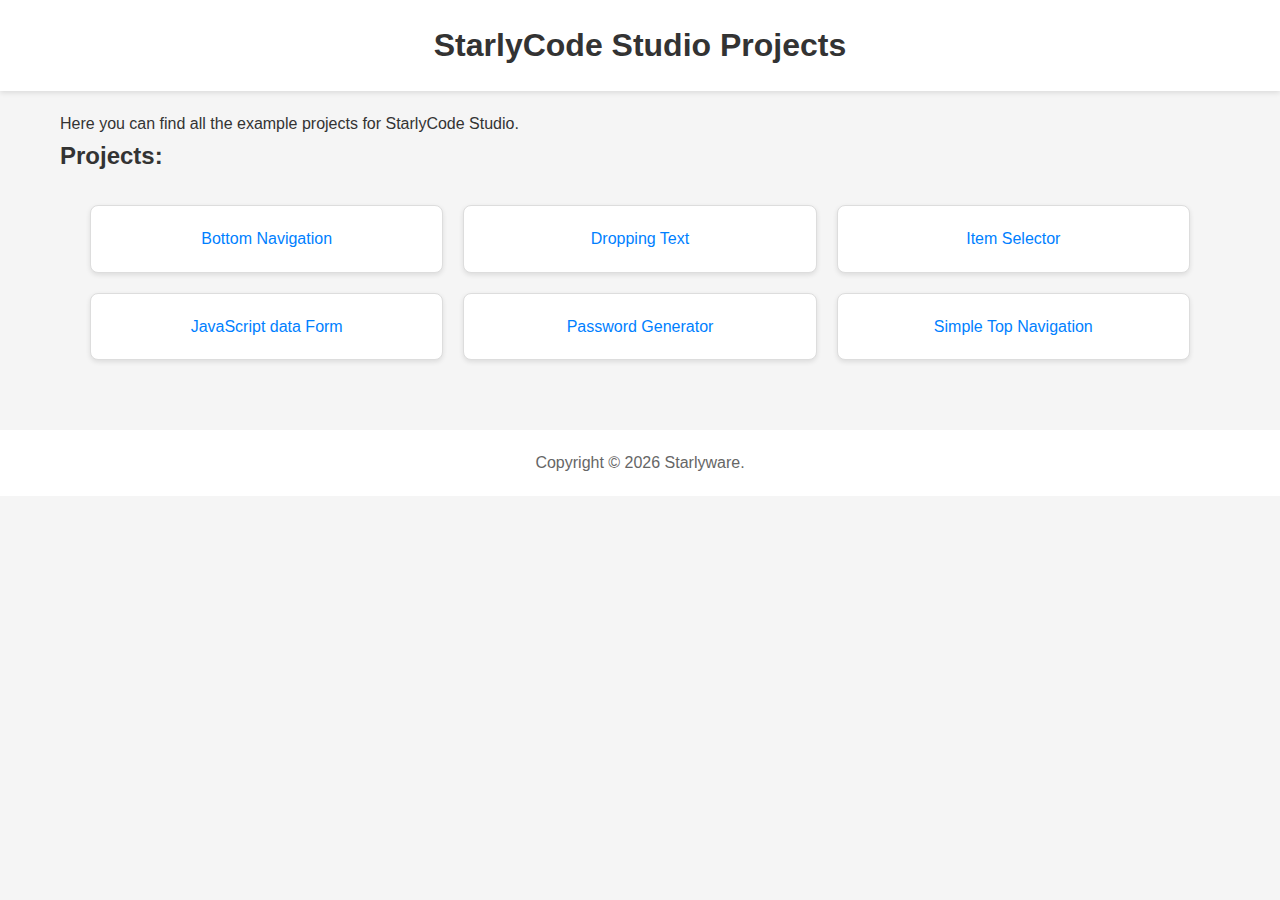
<file: index.html>
<!--
  Solution: StarlyCode Projects
  Author: Gianluca Grasso (https://github.com/gian-grasso)
  License: http://www.apache.org/licenses/LICENSE-2.0
-->
<!DOCTYPE html>
<html>
    <head>
        <title>StarlyCode Projects</title>
        <meta charset="UTF-8">
        <meta name="author" content="Gianluca Grasso">
        <meta name="description" content="">
        <meta name="generator" content="StarlyCode Studio">
        <link rel="icon" type="image/png" href="https://www.starlyware.com/files/images/logos/starlycode.png">
        <link href="assets/css/style.css" rel="stylesheet" type="text/css">
    </head>
    <body>
        <header class="header">
            <div>
                <h1>StarlyCode Studio Projects</h1>
            </div>
        </header>

        <div class="container">
          <p class="text">Here you can find all the example projects for StarlyCode Studio.</p>
          
          <h2>Projects:</h2>
          <ul>
            <li><a href="Bottom Navigation/index.html">Bottom Navigation</a></li>
            <li><a href="Dropping Text/index.html">Dropping Text</a></li>
            <li><a href="Item Selector/index.html">Item Selector</a></li>
            <li><a href="JavaScript data Form/index.html">JavaScript data Form</a></li>
            <li><a href="Password Generator/index.php">Password Generator</a></li>
            <li><a href="Simple Top Navigation/index.html">Simple Top Navigation</a></li>
          </ul>
        </div>
        
        <footer class="footer">
          <p id="copyright-year"></p>
        </footer>
        
        <!-- Copyright -->
        <script type="text/javascript">
          var date = new Date();
          var year = date.getFullYear();
          document.getElementById('copyright-year').innerHTML = ("Copyright \u00A9 " + year + " Starlyware.");
        </script>
    </body>
</html>
</file>
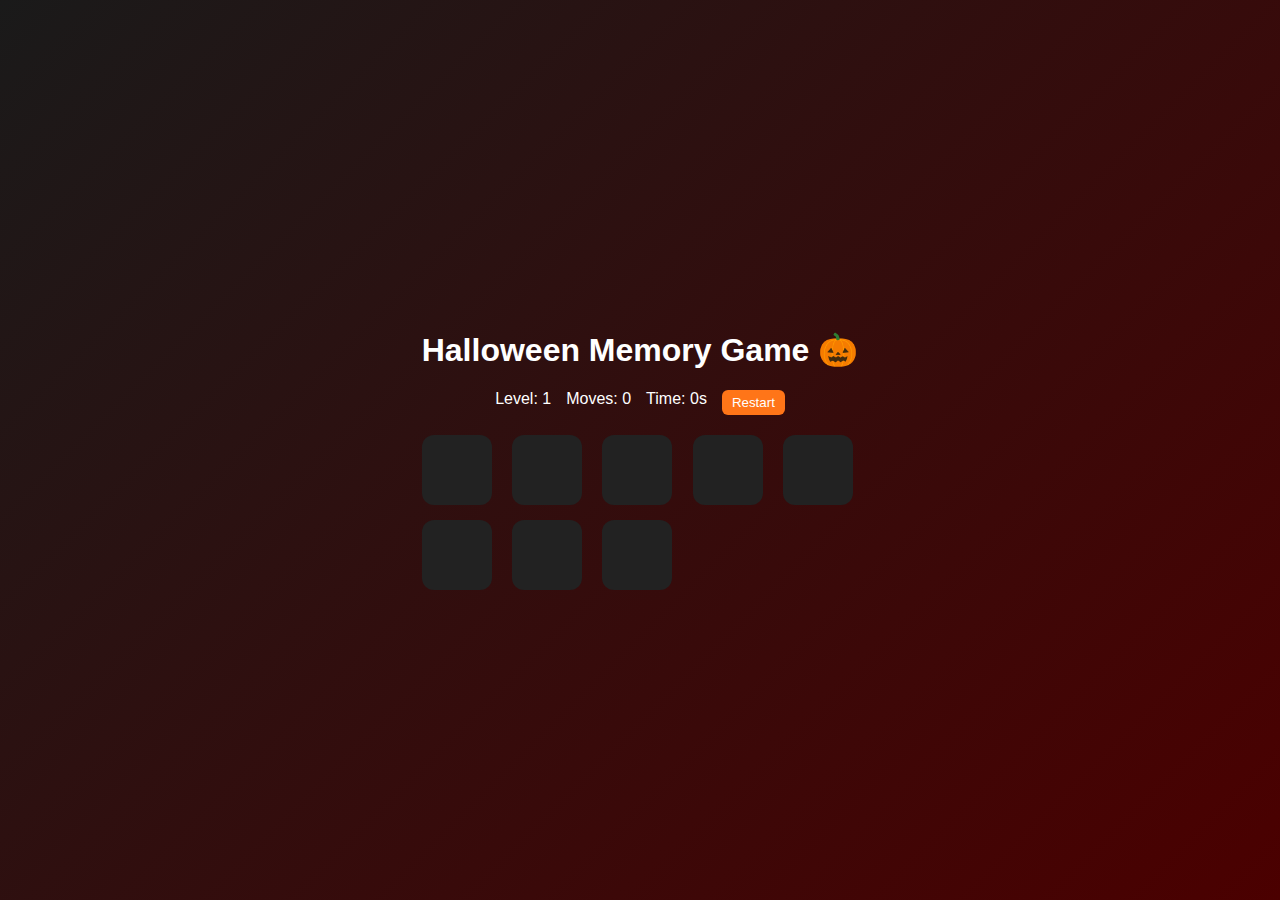
<file: Halloween Memory Game/index.html>
<!--
  Project: Halloween Memory Game
  Author: Gianluca Grasso (https://github.com/gian-grasso)
  License: http://www.apache.org/licenses/LICENSE-2.0
-->

<!DOCTYPE html>
<html lang="en">
  <head>
    <meta charset="UTF-8">
    <meta name="author" content="Gianluca Grasso">
    <meta name="viewport" content="width=device-width, initial-scale=1.0">
    <title>Halloween Memory Game &#x1F383;</title>
    <link rel="icon" type="image/png" href="https://www.starlyware.com/files/images/logos/starlycode.png">
    <link rel="stylesheet" href="style/style.css">
  </head>
  <body>
    <div class="container">
      <h1>Halloween Memory Game &#x1F383;</h1>
      <div class="stats">
        <span>Level: <span id="level">1</span></span>
        <span>Moves: <span id="moves">0</span></span>
        <span>Time: <span id="timer">0</span>s</span>
        <button id="restart">Restart</button>
      </div>
      <div id="gameBoard" class="board"></div>
    </div>

    <!-- Sounds -->
    <audio id="sound-match" src="sounds/correct.mp3"></audio>
    <audio id="sound-wrong" src="sounds/wrong.mp3"></audio>
    <audio id="sound-win" src="sounds/win.mp3"></audio>

    <script src="js/script.js"></script>
  </body>
</html>
</file>
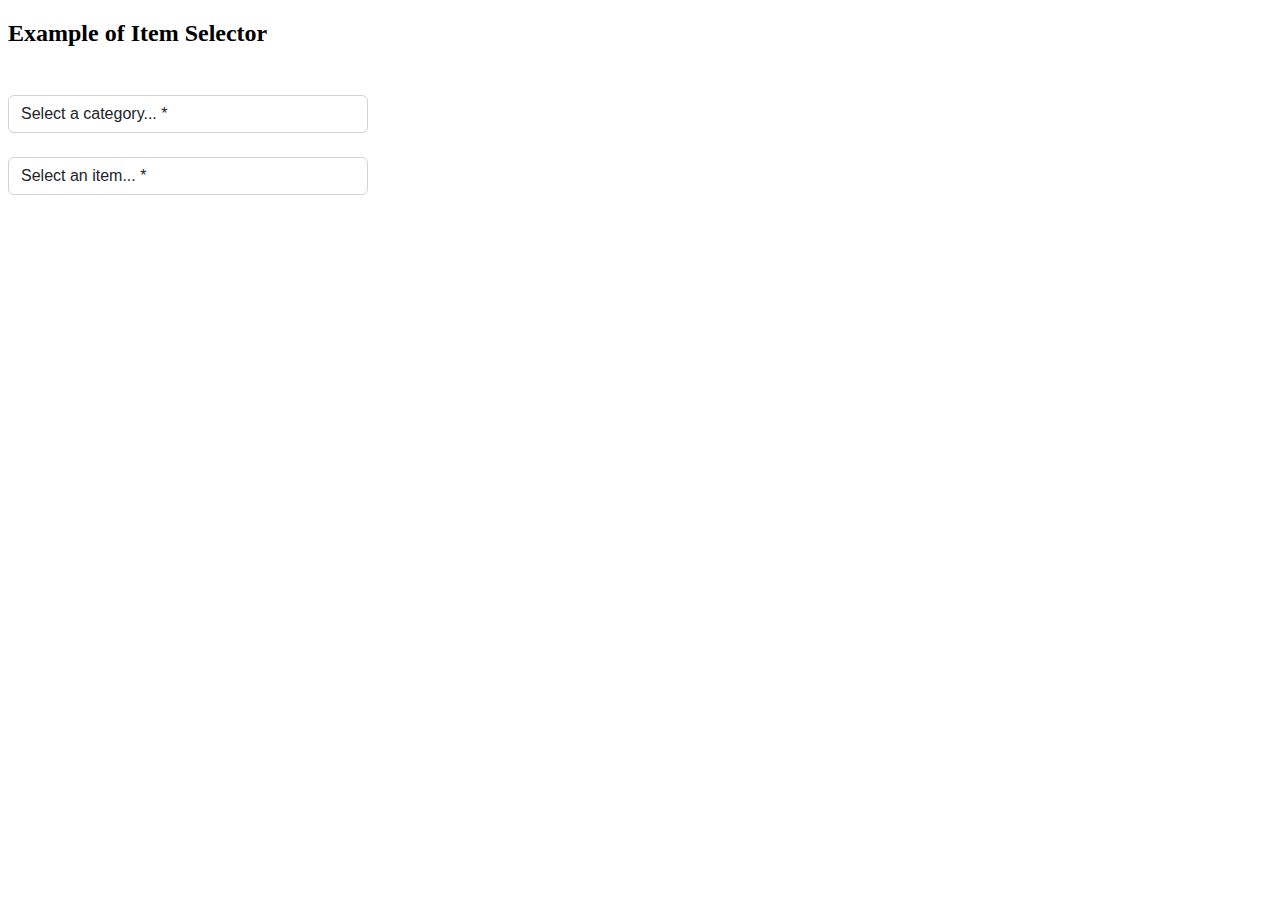
<file: Item Selector/index.html>
<!--
  Project: Item Selector
  Author: Gianluca Grasso (https://github.com/gian-grasso)
  License: http://www.apache.org/licenses/LICENSE-2.0
-->
<!DOCTYPE html>
<html>
    <head>
      <title>Item Selector</title>
        <meta charset="UTF-8">
        <meta name="author" content="Gianluca Grasso">
        <meta name="description" content="Item Selector for drop-down list">
        <meta name="generator" content="StarlyCode Studio">
        <link rel="icon" type="image/png" href="https://www.starlyware.com/files/images/logos/starlycode.png">
        <link href="style/style.css" rel="stylesheet" type="text/css">
    </head>
    <body>
        <div class="container">

        <div class="section-title">
          <h2>Example of Item Selector</h2>
        </div>

        <div class="mt-5">
          
            <div class="col-lg-8 mt-5 mt-lg-0">
              
              <div class="form-group mt-3">
                <select class="form-control" name="category" id="category" required>
                    <option value="" class="select-none" data-items="none">Select a category... *</option>
                    <option value="Animals" data-items="Dog,Cat,Bird,Snake">Animals</option>
                    <option value="Colors" data-items="Green,Yellow,Pink,Blue">Colors</option>
                    <option value="Cities" data-items="Rome,Berlin,Madrid,Paris">Cities</option>
                </select> 
              </div>
              
              <div class="form-group mt-3">
                <select class="form-control" name="item" id="item" required>
                    <option value="none" class="select-none">Select an item... *</option>
                    <option value="Dog" style="display: none;">Dog</option>
                    <option value="Cat" style="display: none;">Cat</option>
                    <option value="Bird" style="display: none;">Bird</option>
                    <option value="Snake" style="display: none;">Snake</option>
                    <option value="Green" style="display: none;">Green</option>
                    <option value="Yellow" style="display: none;">Yellow</option>
                    <option value="Pink" style="display: none;">Pink</option>
                    <option value="Blue" style="display: none;">Blue</option>
                    <option value="Rome" style="display: none;">Rome</option>
                    <option value="Berlin" style="display: none;">Berlin</option>
                    <option value="Madrid" style="display: none;">Madrid</option>
                    <option value="Paris" style="display: none;">Paris</option>
                </select>
              </div>
  
            </div>
  
          </div>

      </div>
        
      <!-- Platform Selector JS File-->
      <script src="js/platform-selector.js"></script>
    </body>
</html>
</file>
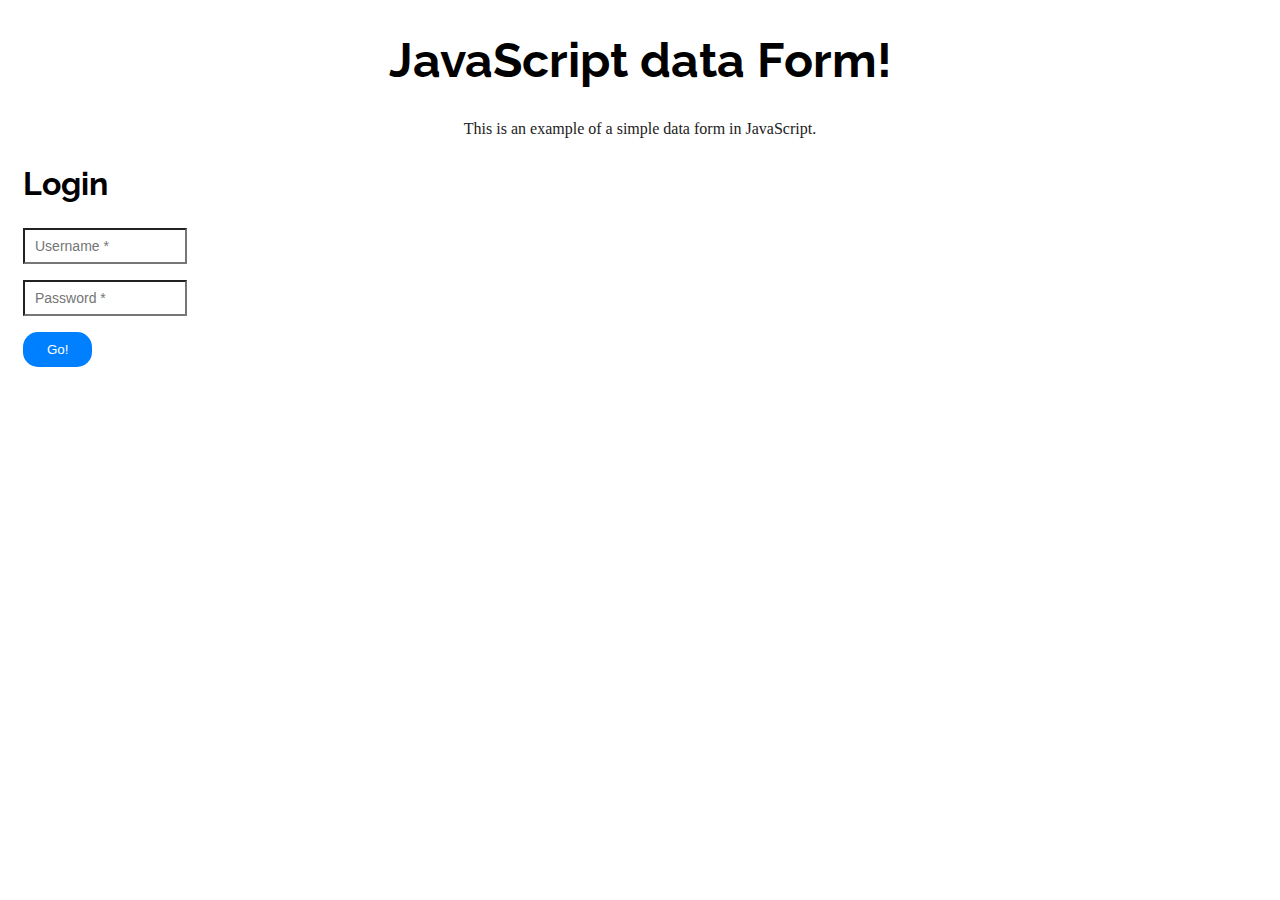
<file: JavaScript data Form/index.html>
<!--
  Project: JavaScript data Form
  Author: Gianluca Grasso (https://github.com/gian-grasso)
  License: http://www.apache.org/licenses/LICENSE-2.0
-->
<!DOCTYPE html>
<html>
    <head>
        <title>JavaScript data Form</title>
        <meta charset="UTF-8">
        <meta name="author" content="Gianluca Grasso">
        <meta name="description" content="">
        <meta name="generator" content="StarlyCode Studio">
        <link rel="icon" type="image/png" href="https://www.starlyware.com/files/images/logos/starlycode.png">
        
        <style type="text/css">
            @import url('https://fonts.googleapis.com/css?family=Raleway');
            
            .container {
                padding: 0 15px;
                margin: 0 auto;
            }

            .center {
                text-align: center;
            }
            
            h1 {
                font-family: 'Raleway';
                font-size: 3rem;
            }
          
            h2 {
                font-family: 'Raleway';
                font-size: 2rem;
            }
            
            .text {
                color: #222;
            }
            
            .form-group {
                margin-bottom: 1rem;
            }
            
            .input-field {
                border-radius: 0;
                box-shadow: none;
                font-size: 14px;
                padding: 8px 10px;
                line-height: 1;
            }
            
            .input-field:focus {
                color: #495057;
                background-color: #fff;
                border-color: #80bdff;
                outline: 0;
                box-shadow: 0 0 0 0.2rem rgb(0 123 255 / 25%);
            }
            
            .btn {
                background: #007FFF;
                border: 0;
                border-radius: 15px;
                padding: 10px 24px;
                color: #fff;
                transition: 0.4s;
            }
        </style>
      
      <script type="text/javascript">
          function mess(){
              var username = document.form1.name.value;
              var pass     = document.form1.password.value;
              if (username == "") {
                  window.alert("Please enter the username")
              }
              else if (pass == "") {
                  window.alert("Please enter the password")
              }
              else {
                  window.alert("Username: " + username + "\nPassword: " + pass)
              }
          }
      </script>
    </head>
    <body>
        <div class="container">
            <div class="center">
                <h1>JavaScript data Form!</h1>
                <p class="text">This is an example of a simple data form in JavaScript.</p>
            </div>
            
            <h2>Login</h2>
            <form name="form1">
                <div class="form-group">
                    <input type="text" class="input-field" size="15" name="name" placeholder="Username *" required>
                </div>
                <div class="form-group">
                    <input type="password" class="input-field" size="15" name="password" placeholder="Password *" required>
                </div>
                <input type="button" class="btn" value="Go!" onClick="mess(); return false;">
            </form>
        </div>
    </body>
</html>
</file>
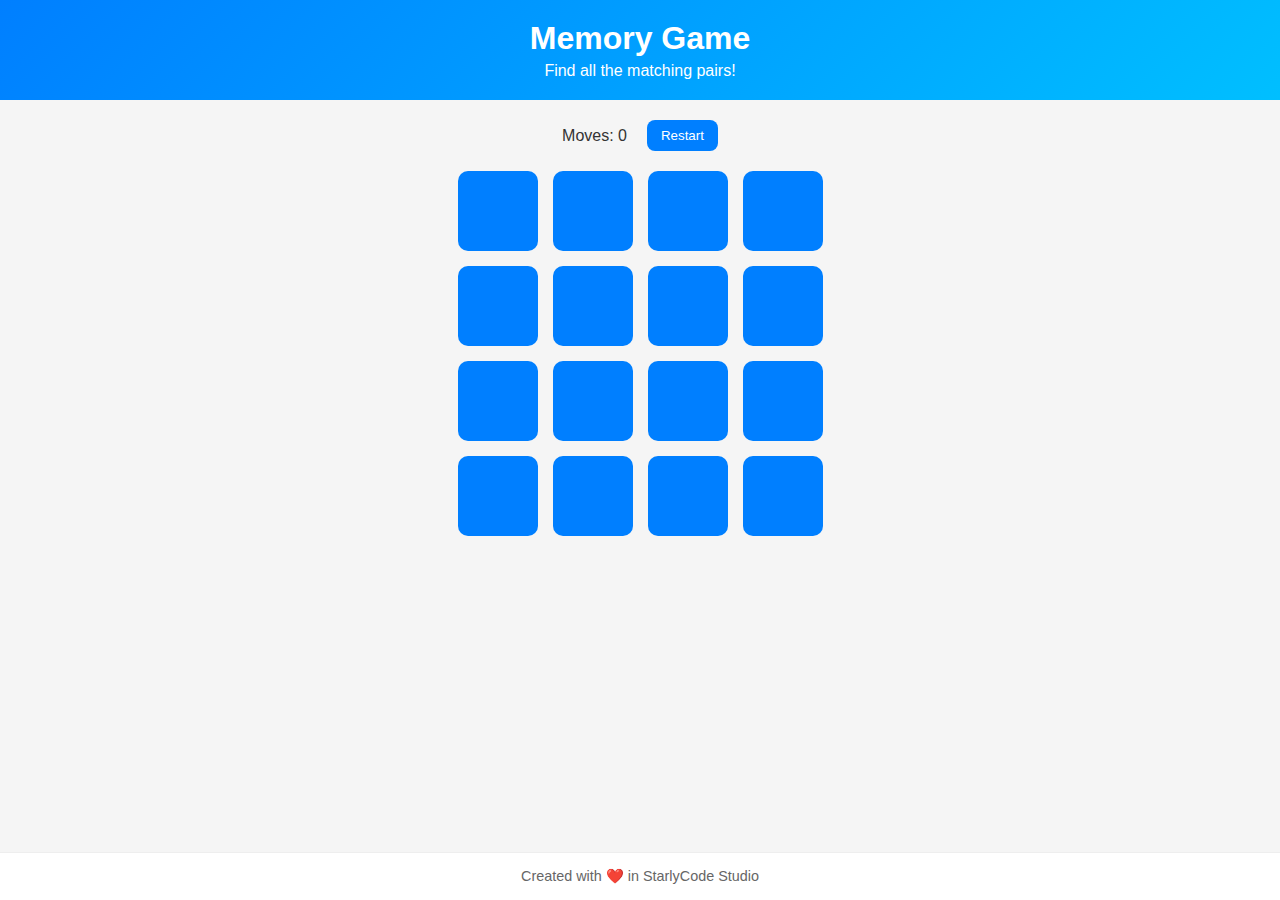
<file: Memory Game/index.html>
<!--
  Project: Memory Game
  Author: Gianluca Grasso (https://github.com/gian-grasso)
  License: http://www.apache.org/licenses/LICENSE-2.0
-->

<!DOCTYPE html>
<html lang="en">
<head>
  <meta charset="UTF-8">
  <meta name="author" content="Gianluca Grasso">
  <meta name="viewport" content="width=device-width, initial-scale=1.0">
  <title>Memory Game</title>
  <link rel="icon" type="image/png" href="https://www.starlyware.com/files/images/logos/starlycode.png">
  <link rel="stylesheet" href="style/style.css">
</head>
<body>
  <header>
    <h1>Memory Game</h1>
    <p>Find all the matching pairs!</p>
  </header>

  <main>
    <div class="game-info">
      <p>Moves: <span id="moves">0</span></p>
      <button id="restart">Restart</button>
    </div>

    <div class="game-board" id="gameBoard"></div>
  </main>

  <footer>
  <p>Created with &#10084;&#65039; in StarlyCode Studio</p>
  </footer>

  <script src="js/script.js"></script>
</body>
</html>
</file>
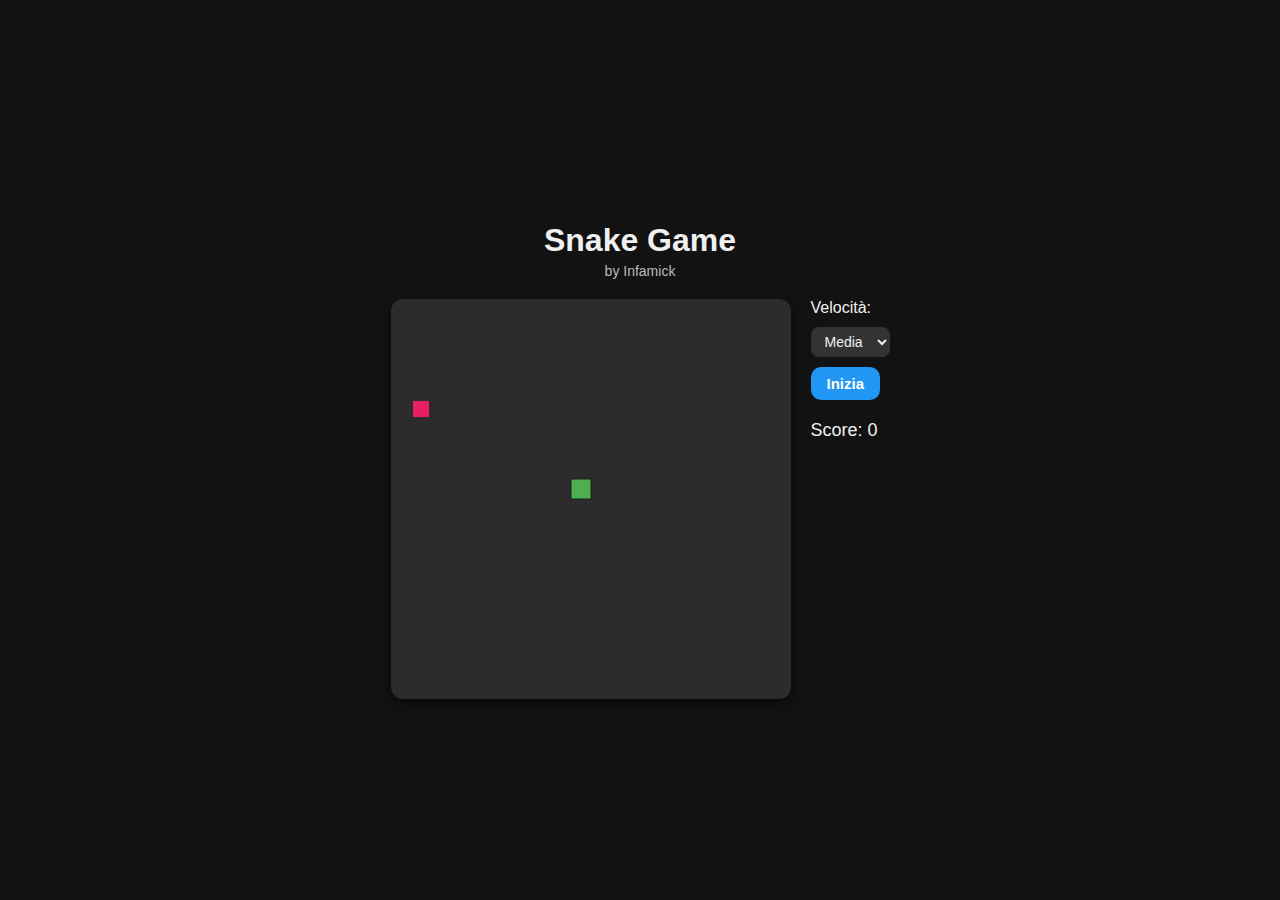
<file: Snake/index.html>
<!DOCTYPE html>
<html lang="it">
<head>
  <meta charset="UTF-8">
  <title>Snake Game</title>
  <link rel="stylesheet" href="style.css">
</head>
<body>
  <div class="container">
    <h1>Snake Game</h1>
    <p class="subtitle">by Infamick</p>
    <div class="game-wrapper">
      <canvas id="game" width="400" height="400"></canvas>
      <div class="controls">
        <label for="speed">Velocità:</label>
        <select id="speed">
          <option value="200">Bassa</option>
          <option value="150" selected>Media</option>
          <option value="100">Alta</option>
        </select>
        <button id="startBtn">Inizia</button>
        <p id="score">Score: 0</p>
      </div>
    </div>
  </div>
  <script src="script.js"></script>
</body>
</html>
</file>
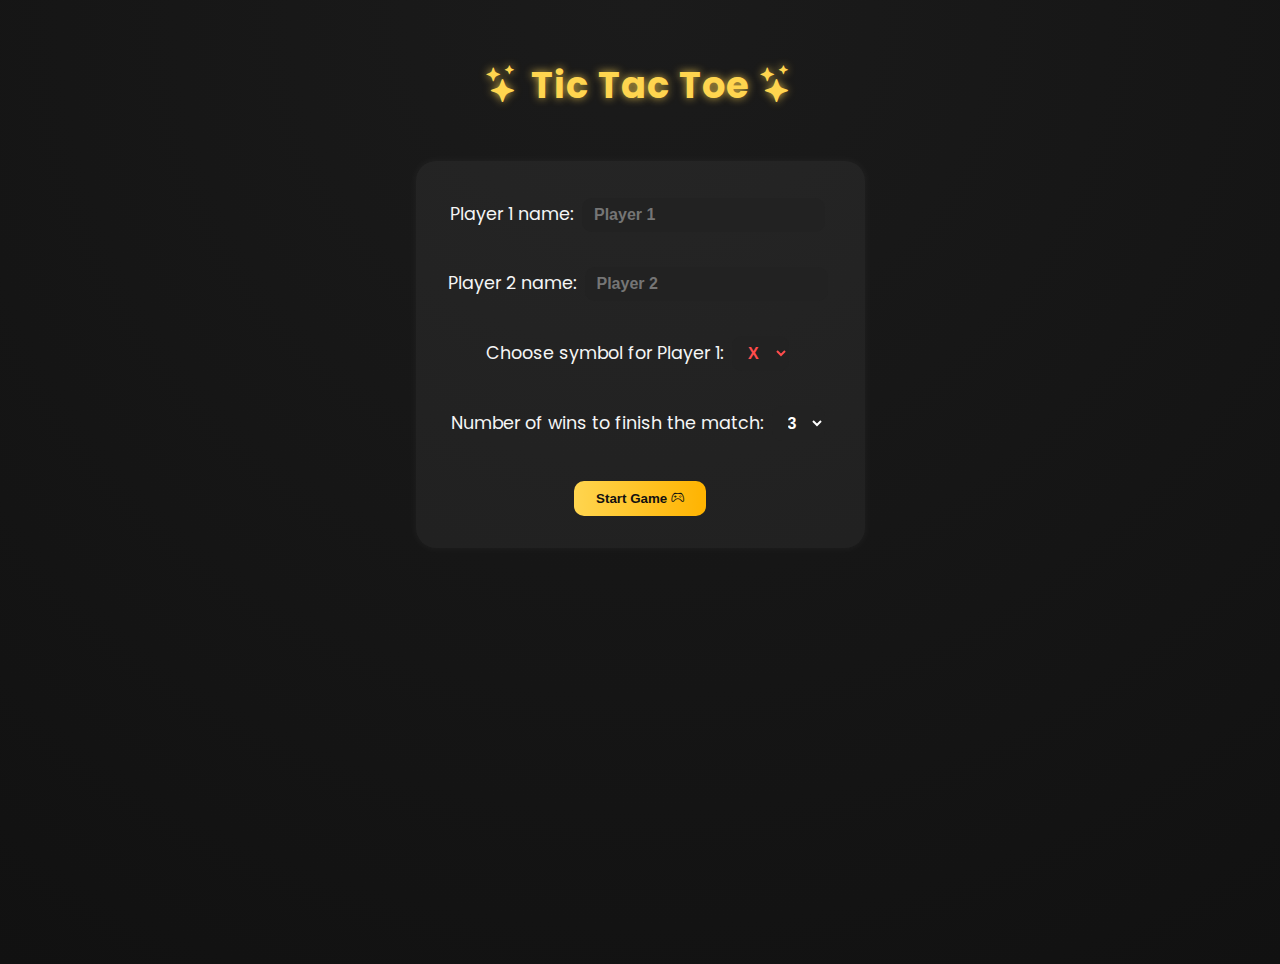
<file: Tris/index.html>
<!--
  Project: Tic Tac Toe
  Author: Infamick (https://github.com/Infamousmick)
  License: http://www.apache.org/licenses/LICENSE-2.0
-->

<!DOCTYPE html>
<html lang="en">
<head>
  <meta charset="UTF-8" />
  <meta name="viewport" content="width=device-width, initial-scale=1.0" />
  <title>Tic Tac Toe</title>
  <link rel="icon" type="image/png" href="https://www.starlyware.com/files/images/logos/starlycode.png">
  <link rel="stylesheet" href="style/style.css">
  <link rel="stylesheet" href="https://cdn.jsdelivr.net/npm/bootstrap-icons@1.13.1/font/bootstrap-icons.min.css">
</head>
<body>
  <div id="container">
    <h1><i class="bi bi-stars"></i> Tic Tac Toe <i class="bi bi-stars"></i></h1>

    <!-- Setup Screen -->
    <div id="setup">
      <label>Player 1 name:</label>
      <input type="text" id="player1" placeholder="Player 1" />

      <br><br>

      <label>Player 2 name:</label>
      <input type="text" id="player2" placeholder="Player 2" />

      <br><br>

      <label>Choose symbol for Player 1:</label>
      <select id="player1Symbol">
        <option value="X" class="symbol-x">X</option>
        <option value="O" class="symbol-o">O</option>
      </select>

      <br><br>

      <label>Number of wins to finish the match:</label>
      <select id="winTarget">
        <option value="1">1</option>
        <option value="2">2</option>
        <option value="3" selected>3</option>
        <option value="4">4</option>
        <option value="5">5</option>
      </select>

      <br><br>
      <button id="startBtn">Start Game <i class="bi bi-controller"></i></button>
    </div>

    <!-- Game Screen -->
    <div id="game" class="hidden">
      <h2 id="turnText"></h2>

      <div id="scoreboard">
        <p><span id="name1"></span>: <span id="score1">0</span></p>
        <p><span id="name2"></span>: <span id="score2">0</span></p>
        <p>Target: <span id="targetWins">3</span> wins</p>
      </div>

      <div class="board-container">
        <div class="board" id="board">
          <div class="cell" data-index="0"></div>
          <div class="cell" data-index="1"></div>
          <div class="cell" data-index="2"></div>
          <div class="cell" data-index="3"></div>
          <div class="cell" data-index="4"></div>
          <div class="cell" data-index="5"></div>
          <div class="cell" data-index="6"></div>
          <div class="cell" data-index="7"></div>
          <div class="cell" data-index="8"></div>
          <div id="win-line"></div>
        </div>
      </div>

      <p id="status"></p>
      <button id="restartRound"><i class="bi bi-repeat"></i> Next Round</button>
      <button id="resetGame"><i class="bi bi-house-heart-fill"></i> Back to Menu</button>
    </div>
  </div>

  <script src="js/script.js"></script>
</body>
</html>
</file>
<file: assets/css/style.css>
/*
  Solution: StarlyCode Projects
  Author: Gianluca Grasso (https://github.com/gian-grasso)
  License: http://www.apache.org/licenses/LICENSE-2.0
*/

:root {
    --header-text-color: #333;
    --header-footer-bg: #ffffff;
    --text-color: #333;
    --background-color: #f5f5f5;
    --link-color: #007FFF;
    --link-hover-color: #0056b3;
}

* {
    margin: 0;
    padding: 0;
    box-sizing: border-box;
}

body, html {
    font-family: 'Roboto', sans-serif;
    color: var(--text-color);
    background-color: var(--background-color);
    line-height: 1.6;
}

.header {
    background-color: var(--header-footer-bg);
    box-shadow: 0 2px 5px rgba(0,0,0,0.1);
    padding: 20px 0;
    position: sticky;
    top: 0;
    z-index: 1000;
}

.header h1 {
    text-align: center;
    color: var(--header-text-color);
}

.container {
    max-width: 1200px;
    margin: auto;
    padding: 20px;
}

a {
    color: var(--link-color);
    text-decoration: none;
    transition: color 0.3s;
}

a:hover {
    color: var(--link-hover-color);
}

ul {
    list-style-type: none;
    display: flex;
    flex-wrap: wrap;
    justify-content: space-around;
    padding: 20px;
}

ul li {
    background: #fff;
    border: 1px solid #ddd;
    border-radius: 8px;
    margin: 10px;
    transition: transform 0.3s, box-shadow 0.3s;
    width: calc(33.333% - 20px);
    box-shadow: 0 2px 5px rgba(0,0,0,0.1);
    display: flex;
    justify-content: center;
    align-items: center;
    padding: 20px;
}

ul li:hover {
    transform: translateY(-5px);
    box-shadow: 0 4px 8px rgba(0,0,0,0.2);
}

.footer {
    background-color: var(--header-footer-bg);
    color: #666;
    text-align: center;
    padding: 20px;
    margin-top: 20px;
}

@media screen and (max-width: 768px) {
    ul li {
        width: calc(50% - 20px);
    }
}

@media screen and (max-width: 480px) {
    ul li {
        width: 100%;
        margin: 10px 0;
    }
}
</file>
<file: Halloween Memory Game/style/style.css>
/*
  Project: Halloween Memory Game
  Author: Gianluca Grasso (https://github.com/gian-grasso)
  License: http://www.apache.org/licenses/LICENSE-2.0
*/

body {
    font-family: 'Arial', sans-serif;
    background: linear-gradient(135deg, #1a1a1a, #4b0000);
    color: #fff;
    display: flex;
    justify-content: center;
    align-items: center;
    flex-direction: column;
    min-height: 100vh;
    margin: 0;
}

.container {
    text-align: center;
}

.board {
    display: grid;
    grid-template-columns: repeat(auto-fit, minmax(70px, 1fr));
    gap: 15px;
    justify-content: center;
    margin-top: 20px;
}

.card {
    width: 70px;
    height: 70px;
    background: #222;
    display: flex;
    justify-content: center;
    align-items: center;
    font-size: 2rem;
    border-radius: 12px;
    cursor: pointer;
    transition: transform 0.3s, box-shadow 0.3s;
}

.card.flipped {
    background: #ff7518;
    box-shadow: 0 0 20px #ff7518;
    transform: rotateY(180deg);
}

.card.matched {
    background: #ff0000;
    box-shadow: 0 0 25px #ff0000;
}

.stats {
    display: flex;
    gap: 15px;
    justify-content: center;
    margin-bottom: 15px;
    font-size: 1rem;
}

button {
    padding: 5px 10px;
    background: #ff7518;
    border: none;
    border-radius: 6px;
    color: #fff;
    cursor: pointer;
}
button:hover {
    background: #ff9933;
}
</file>
<file: Item Selector/style/style.css>
/*
  Project: Item Selector
  Author: Gianluca Grasso (https://github.com/gian-grasso)
  License: http://www.apache.org/licenses/LICENSE-2.0
*/

@media (min-width: 992px) {
  .container {
    max-width: 960px;
  }
  
  .mt-lg-0 {
    margin-top: 0!important;
  }
  
  .col-lg-4 {
    flex: 0 0 auto;
    width: 33.33333333%;
  }
  
  .col-lg-8 {
    flex: 0 0 auto;
    width: 66.66666667%;
  }
}

@media (min-width: 768px) {
  .container {
    max-width: 720px;
  }
}

@media (min-width: 576px) {
  .container {
    max-width: 540px;
  }
}

.section-title {
  text-align: left;
  margin-left: 0;
}

@media (max-width: 575px) {
  .section-title {
    text-align: center;
    margin-left: 5px;
  }
}

.form-control {
  display: block;
  width: 100%;
  padding: 0.375rem 0.75rem;
  font-size: 1rem;
  font-weight: 400;
  line-height: 1.5;
  color: #212529;
  background-color: #fff;
  background-clip: padding-box;
  border: 1px solid #ced4da;
  -webkit-appearance: none;
  -moz-appearance: none;
  appearance: none;
  border-radius: 0.375rem;
  transition: border-color .15s ease-in-out,box-shadow .15s ease-in-out;
}

select {
  word-wrap: normal;
}

.form-group {
  padding-bottom: 8px;
}

.mt-3 {
  margin-top: 1rem!important;
}

.mt-5 {
  margin-top: 3rem!important;
}
</file>
<file: Memory Game/style/style.css>
/*
  Project: Memory Game
  Author: Gianluca Grasso (https://github.com/gian-grasso)
  License: http://www.apache.org/licenses/LICENSE-2.0
*/

:root {
  --primary: #007FFF;
  --primary-dark: #0056b3;
  --card-bg: #ffffff;
  --card-back: #007FFF;
  --background: #f5f5f5;
}

* {
  margin: 0;
  padding: 0;
  box-sizing: border-box;
}

body {
  font-family: "Roboto", sans-serif;
  background: var(--background);
  color: #333;
  display: flex;
  flex-direction: column;
  min-height: 100vh;
}

header {
  text-align: center;
  padding: 20px;
  background: linear-gradient(135deg, #007FFF, #00bfff);
  color: #fff;
}

header h1 {
  font-size: 2rem;
  margin-bottom: 5px;
}

header p {
  font-size: 1rem;
}

main {
  flex: 1;
  padding: 20px;
  display: flex;
  flex-direction: column;
  align-items: center;
}

.game-info {
  display: flex;
  justify-content: center;
  align-items: center;
  gap: 20px;
  margin-bottom: 20px;
}

#restart {
  padding: 8px 14px;
  background: var(--primary);
  border: none;
  border-radius: 8px;
  color: #fff;
  cursor: pointer;
  transition: background 0.3s;
}

#restart:hover {
  background: var(--primary-dark);
}

.game-board {
  display: grid;
  grid-template-columns: repeat(4, 80px);
  grid-gap: 15px;
  justify-content: center;
}

.card {
  width: 80px;
  height: 80px;
  background: var(--card-back);
  border-radius: 10px;
  display: flex;
  align-items: center;
  justify-content: center;
  font-size: 2rem;
  color: transparent;
  cursor: pointer;
  transition: transform 0.3s, background 0.3s;
}

.card.flipped,
.card.matched {
  background: var(--card-bg);
  color: #333;
  transform: rotateY(180deg);
  cursor: default;
}

footer {
  text-align: center;
  padding: 15px;
  background: #fff;
  font-size: 0.9rem;
  color: #666;
  border-top: 1px solid #eee;
}

/* Responsive */
@media (max-width: 500px) {
  .game-board {
    grid-template-columns: repeat(3, 70px);
    grid-gap: 10px;
  }
  .card {
    width: 70px;
    height: 70px;
    font-size: 1.8rem;
  }
}
</file>
<file: Snake/style.css>
body {
  margin: 0;
  font-family: Arial, sans-serif;
  background-color: #121212;
  color: #f0f0f0;
  display: flex;
  justify-content: center;
  align-items: center;
  height: 100vh;
}

.container {
  text-align: center;
}

h1 {
  margin-bottom: 0;
}

.subtitle {
  margin-top: 4px;
  margin-bottom: 20px;
  font-size: 14px;
  color: #bbb;
}

.game-wrapper {
  display: flex;
  align-items: flex-start;
  gap: 20px;
  justify-content: center;
}

canvas {
  width: 400px;   /* forza la dimensione visibile */
  height: 400px;
  background: #2c2c2c;
  border-radius: 12px;
  box-shadow: 0 4px 12px rgba(0,0,0,0.5);
  image-rendering: pixelated; /* evita aliasing */
}

.controls {
  display: flex;
  flex-direction: column;
  align-items: flex-start;
  gap: 10px;
}

#speed {
  padding: 6px 10px;
  border-radius: 8px;
  border: none;
  background-color: #333;
  color: #f0f0f0;
  font-size: 14px;
}

#startBtn {
  padding: 8px 16px;
  border: none;
  border-radius: 10px;
  background-color: #2196f3;
  color: white;
  font-size: 15px;
  font-weight: bold;
  cursor: pointer;
  transition: background 0.3s;
}

#startBtn:hover {
  background-color: #1976d2;
}

#score {
  margin-top: 10px;
  font-size: 18px;
}
</file>
<file: Tris/style/style.css>
/*
  Project: Tic Tac Toe
  Author: Infamick (https://github.com/Infamousmick)
  License: http://www.apache.org/licenses/LICENSE-2.0
*/
@import url('https://fonts.googleapis.com/css2?family=Poppins:wght@400;600&display=swap');

body {
  font-family: "Poppins", sans-serif;
  background: radial-gradient(circle at top, #1b1b1b, #111);
  color: #f5f5f5;
  text-align: center;
  margin: 0;
  padding: 2rem;
  min-height: 100vh;
  display: flex;
  justify-content: center;
  align-items: flex-start;
}

#container {
  width: 100%;
  max-width: 500px;
}

h1 {
  margin-bottom: 1rem;
  font-size: 2.3rem;
  color: #ffd54f;
  text-shadow: 0 0 8px rgba(255, 213, 79, 0.8);
  letter-spacing: 1px;
}

.hidden {
  display: none !important;
}

/* --- SETUP --- */
#setup {
  margin-top: 2rem;
  background: rgba(255, 255, 255, 0.05);
  padding: 2rem;
  border-radius: 20px;
  display: inline-block;
  box-shadow: 0 0 10px rgba(255, 255, 255, 0.05);
  transition: opacity 0.4s ease, transform 0.3s ease;
}

label {
  font-size: 1.1rem;
}

input,
select {
  padding: 8px 12px;
  border-radius: 10px;
  border: none;
  margin: 5px;
  font-size: 1rem;
  background: #222;
  color: #fff;
  font-weight: bold;
}

select#player1Symbol option[value="X"] { color: #ff4c4c; font-weight: bold; }
select#player1Symbol option[value="O"] { color: #4caf50; font-weight: bold; }

button {
  background: linear-gradient(90deg, #ffd54f, #ffb300);
  color: #111;
  border: none;
  padding: 10px 22px;
  border-radius: 10px;
  font-weight: 600;
  cursor: pointer;
  transition: all 0.3s;
  margin-top: 10px;
}

button:hover {
  background: linear-gradient(90deg, #fff176, #ffca28);
  transform: translateY(-2px);
}

/* --- BOARD --- */
.board-container {
  position: relative;
  display: inline-block;
}

.board {
  display: grid;
  grid-template-columns: repeat(3, 110px);
  gap: 10px;
  justify-content: center;
  margin: 25px auto;
  position: relative;
}

.cell {
  width: 110px;
  height: 110px;
  background: #232323;
  border-radius: 16px;
  display: flex;
  justify-content: center;
  align-items: center;
  font-size: 2.8rem;
  cursor: pointer;
  transition: background 0.2s, transform 0.1s;
  box-shadow: inset 0 0 6px #000;
}

.cell:hover {
  background: #303030;
  transform: scale(1.05);
}

/* --- SYMBOL COLORS --- */
.x { color: #ff4c4c; }
.o { color: #4caf50; }

/* --- WIN LINE --- */
#win-line {
  position: absolute;
  height: 6px;
  width: 0;
  background: #f4b400;
  border-radius: 3px;
  top: 0;
  left: 0;
  transform-origin: left center;
  opacity: 0;
  transition: width 0.2s ease-out, opacity 0.2s ease-in;
  box-shadow: 0 0 12px rgba(255, 255, 255, 0.4);
}

/* --- STATUS & SCORE --- */
#status {
  font-size: 1.2rem;
  margin: 15px 0;
}

#scoreboard {
  margin-bottom: 10px;
}

#scoreboard p {
  margin: 5px;
  font-size: 1.1rem;
}
</file>
